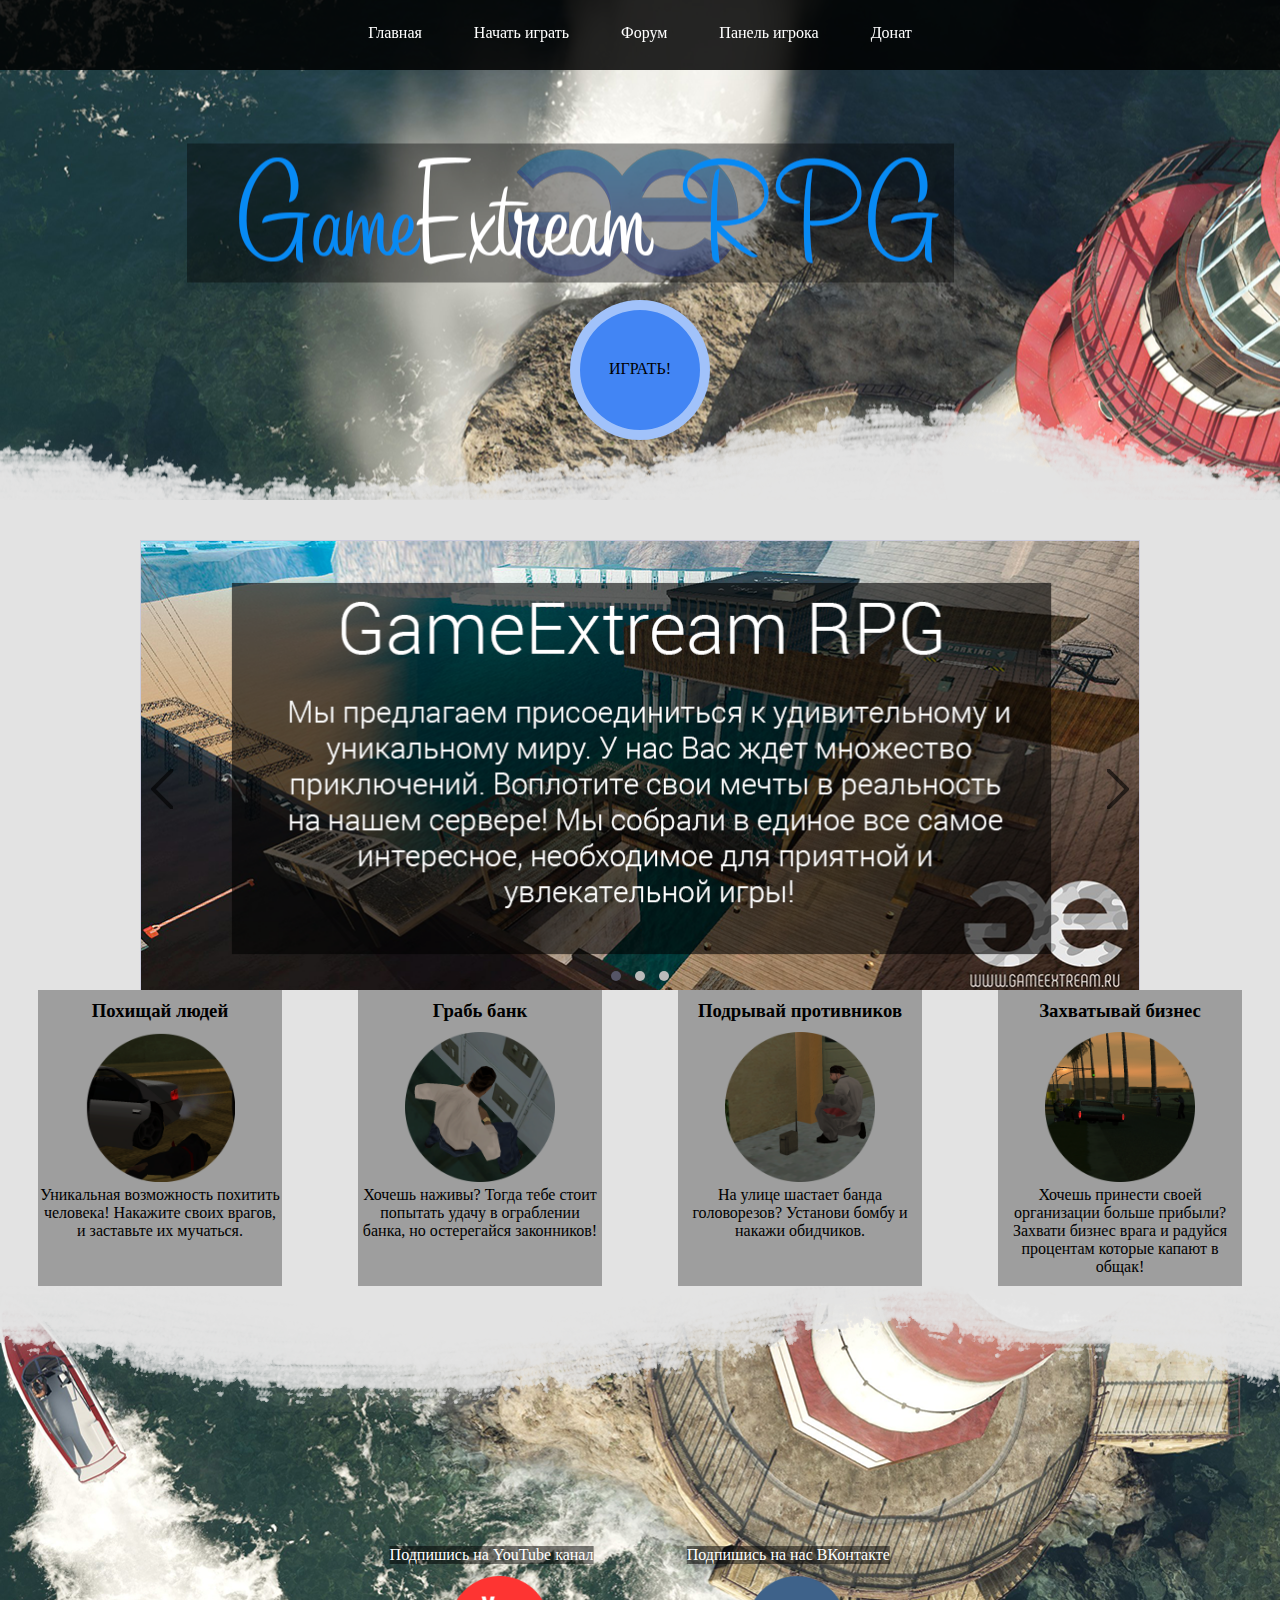
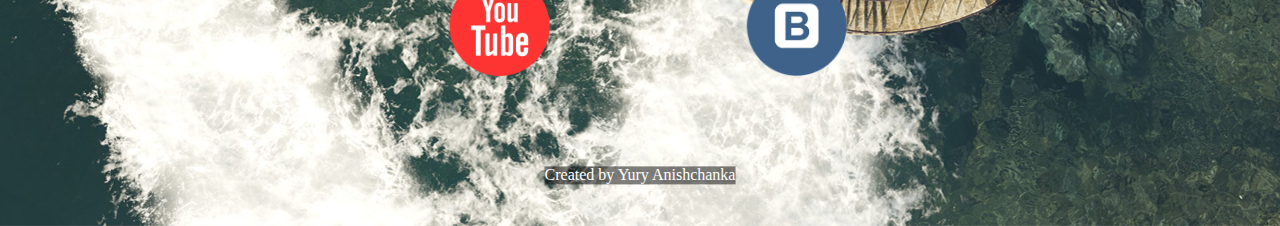
<file: index.html>
<!DOCTYPE html>
<html>
	<link rel="stylesheet" type="text/css" href="css/style.css">
<head>
	<title>GameExtream: Играй в Gta San Andreas по сети!</title>
    <link rel="shortcut icon" href="img/favicon.png" type="image/png">
	<meta charset="utf-8">
	<meta name="description" content="SAMP: сайт уникального сервера для игры в GTA San Andreas по сети интернет. Здесь вы найдёте много друзей. Скучно не будет!" />
	<meta name="keywords" content="gta, гта, san, andreas, samp, играть, сервер, server, servers, русский, для samp, лучший, 0.3.7., по, сети, online, онлайн, игра, сан, андрес, андреас, multiplayer, в, ip, 0.3 ,SA:MP,pawn,pawno,mta,игра" />
		<meta name="generator" content="" />
	<meta name="description" content="Предлагаем вашему вниманию уникальный San Andreas Multiplayer сервер GameExtream. На сервере очень много интересных систем, огранизаций, работ. Чтобы узнать подробнее о сервере перейдите по ссылке"/>
	<base href="{{base_url}}" />	
</head>
<body>

<center>
		<div class="header">
			<nav>
					<div class="navigation">
						<a href="index.html" target="_self" title="Главная">Главная</a>
						<a href="start.html" target="_self" title="Начать играть">Начать играть</a>
						<a href="https://gameextream.polirek.by/forum" target="_self" title="Форум">Форум</a>
						<a href="https://gameextream.polirek.by/ucp" target="_self" title="Панель игрока">Панель игрока</a>
						<a href="https://gameextream.polirek.by/ucp/mysql/donate/billing" target="_self" title="Донат">Донат</a>
					</div>
			</nav>
		</div>
		<div class="sampButton">
			<a href="samp://176.32.39.208:7777">ИГРАТЬ!</a>
		</div>	
</center>
<div class="bigWrapper">
<section>
<!--	
	<div class="sliderBox">
		<div class="slider">
			<img src="img/1slide.png" alt="GameExtream">
			<img src="img/2slide.png" alt="GameExtream">
			<img src="img/3slide.png" alt="GameExtream">
		</div>
	</div>
-->
<div class="sliderBox">
    <div class="sim-slider">
        <div class="sim-slider-list">
			<li><img src="img/no-image.gif" alt="screen"></li>
          <div class="sim-slider-element"><img src="img/1slide.png" alt="0"></div>
          <div class="sim-slider-element"><img src="img/2slide.png" alt="1"></div>
          <div class="sim-slider-element"><img src="img/3slide.png" alt="2"></div>
        </div>
        <div class="sim-slider-arrow-left"></div>
        <div class="sim-slider-arrow-right"></div>
        <div class="sim-slider-dots"></div>
      </div>
</div>


	<div class="blockContainer">
		<div class="block" id="snatch">
			<center><h3 class="textBlock">Похищай людей</h3>
			<img class="imgBlock" src="img/snatch.png">
			<p>Уникальная возможность похитить человека! Накажите своих врагов, и заставьте их мучаться.</p>
			</center>

		</div>
		<div class="block" id="robbank">
			<center><h3>Грабь банк</h3>
			<img class="imgBlock" src="img/robbank.png">
			<p>Хочешь наживы? Тогда тебе стоит попытать удачу в ограблении банка, но остерегайся  законников!</p>
			</center>
		</div>
		<div class="block" id="destroy">
			<center><h3 class="textBlock">Подрывай противников</h3>
			<img class="imgBlock" src="img/bomba.png">
			<p>На улице шастает банда головорезов? Установи бомбу и накажи обидчиков.</p>
			</center>
		</div>
		<div class="block" id="capture">
			<center><h3 class="textBlock">Захватывай бизнес</h3>
			<img class="imgBlock" src="img/capture.png">
			<p>Хочешь принести своей организации больше прибыли? Захвати бизнес врага и радуйся процентам которые капают в общак!</p>
			</center>
		</div>
	</div>	
</section>
</div>
	<div class="footer">
		<div class="socialBlock">
			<div class="blockFooter vk">
				<a href="https://vk.com/gameextream" target="_blank"><img class="imgFooter" src="img/vk.png"></a>
				<a href="https://vk.com/gameextream" target="_blank"><p>Подпишись на нас ВКонтакте</p></a>
			</div>
			<div class="blockFooter youtube">

				<a href="https://www.youtube.com/gameextream-rpg" target="_blank"><img class="imgFooter" src="img/youtube.png"></a>
				<a href="https://www.youtube.com/gameextream-rpg" target="_blank"><p>Подпишись на YouTube канал</p></a>
			</div>
		</div>
		<div class="created">
			<p>Created by Yury Anishchanka</p>
		</div>
	</div>		
<script src="js/slider.js"></script>
<script>new Sim()</script>
</body>
</html>
<!-- <!DOCTYPE html>
<html lang="en">
	
	<link rel="stylesheet" type="text/css" href="css/test.css">
	<link rel="stylesheet" type="text/css" href="css/fonts.css">
<head>
	<meta charset="UTF-8">
	<meta http-equiv="X-UA-Compatible" content="IE=edge">
	<meta name="viewport" content="width=device-width, initial-scale=1.0">
	<title>Document</title>
</head>
<body>
	<nav>
		ТЕСТОВАЯ НАДПИСЬ
	  </nav>
	  <div class="content">
	яяяяяяяяяяяяяяяяяяяяяяяяяяя
	  </div>
	  <footer>
ААААААААААААААААААААААААААА
	  </footer>
	<br><br><br><br><br><br><br><br><br><br><br><br><br><br><br><br><br><br><br><br><br><br><br><br><br><br><br><br><br><br><br><br><br><br><br><br><br><br><br><br><br><br><br><br><br><br><br>
</body>
</html> -->
</file>
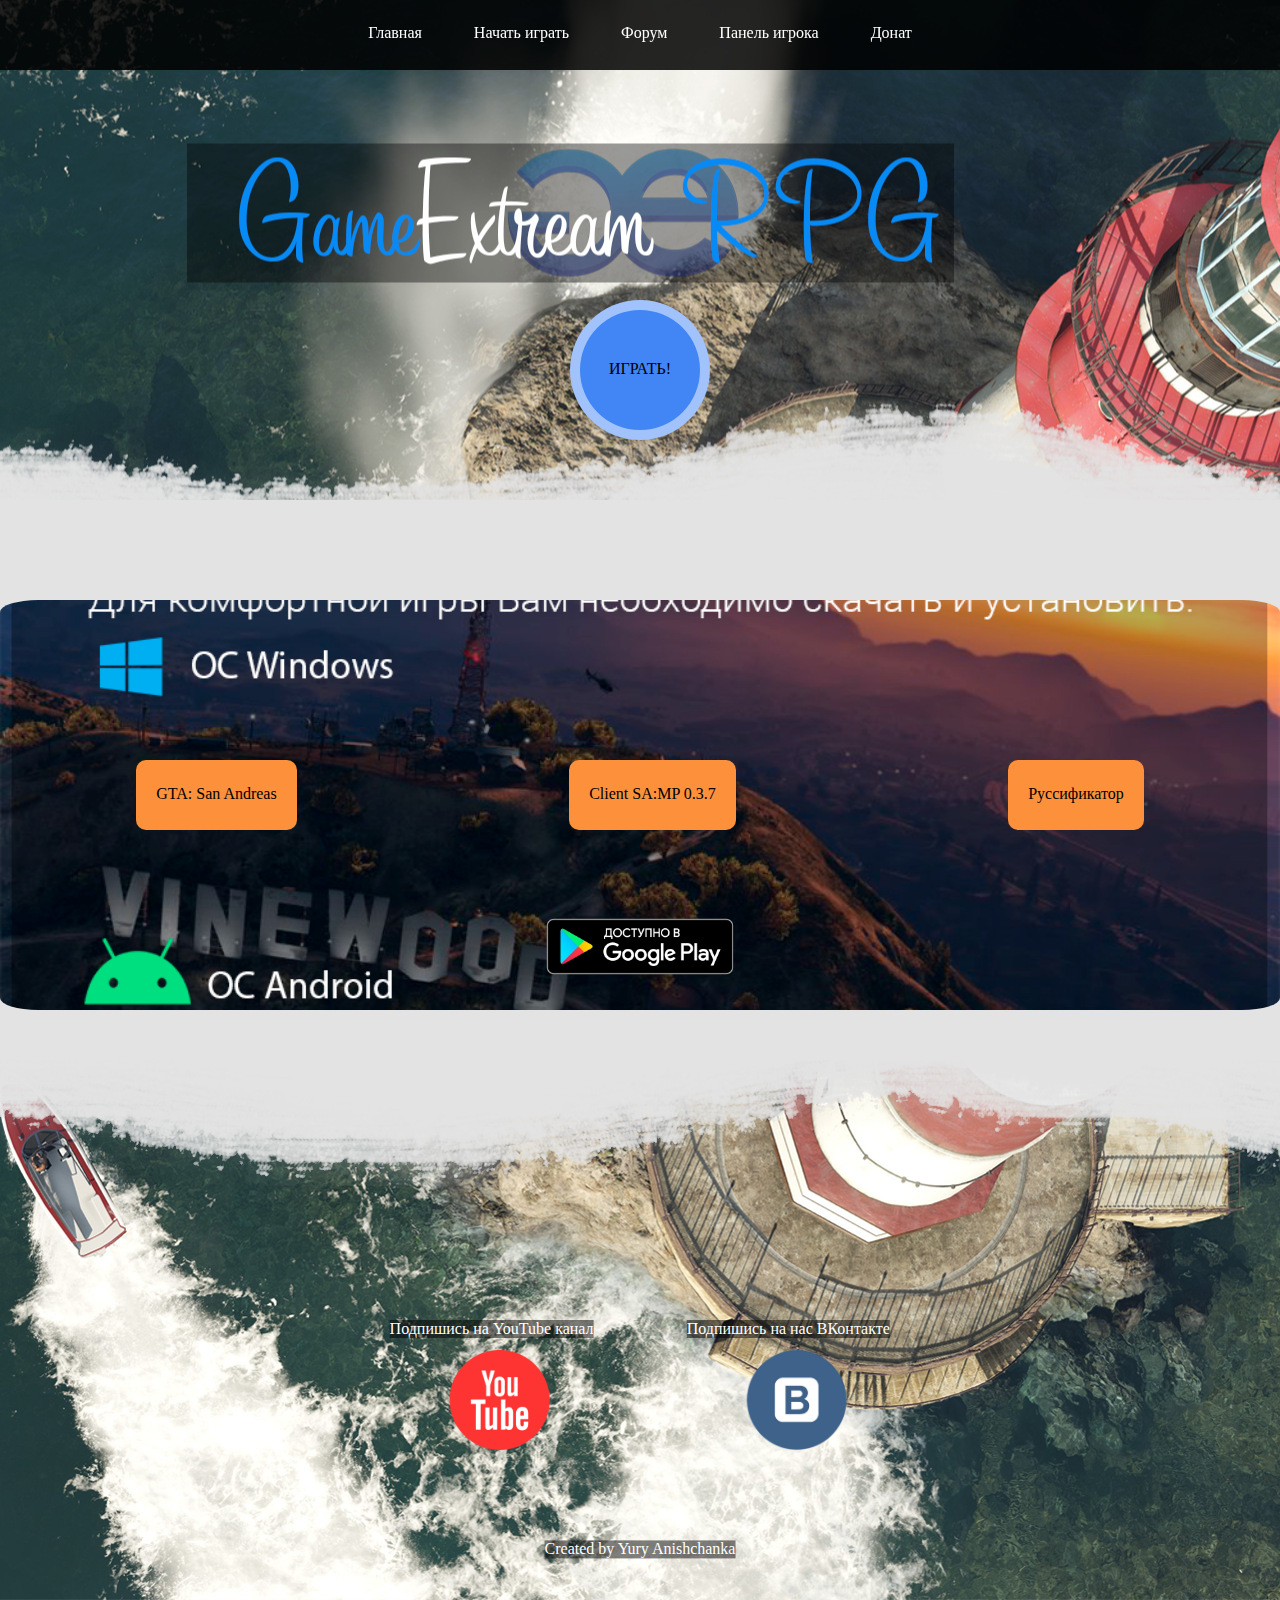
<file: start.html>
<!DOCTYPE html>
<html lang="ru">
<head>
	<meta http-equiv="content-type" content="text/html; charset=utf-8" />
<link rel="shortcut icon" href="img/favicon.png" type="image/png">
	<title>Начать играть</title>
	<meta charset="utf-8">
	<meta name="description" content="SAMP: сайт уникального сервера для игры в GTA San Andreas по сети интернет. Здесь вы найдёте много друзей. Скучно не будет!" />
	<meta name="keywords" content="gta, гта, san, andreas, samp, играть, сервер, server, servers, русский, для samp, лучший, 0.3.7., по, сети, online, онлайн, игра, сан, андрес, андреас, multiplayer, в, ip, 0.3 ,SA:MP,pawn,pawno,mta,игра" />
		<meta name="generator" content="" />
	<meta name="description" content="Предлагаем вашему вниманию уникальный San Andreas Multiplayer сервер GameExtream. На сервере очень много интересных систем, огранизаций, работ. Чтобы узнать подробнее о сервере перейдите по ссылке"/>
	<base href="{{base_url}}" />	
	<link rel="stylesheet" type="text/css" href="css/style.css">
</head>
<body>
		<div class="header">
		<div class="sampButton">
			<a href="samp://176.32.39.208:7777">ИГРАТЬ!</a>
		</div>
		<nav>
			<center>
				<div class="navigation">
					<a href="index.html" target="_self" title="Главная">Главная</a>
					<a href="start.html" target="_self" title="Начать играть">Начать играть</a>
                    <a href="https://gameextream.polirek.by/forum" target="_self" title="Форум">Форум</a>
					<a href="https://gameextream.polirek.by/ucp" target="_self" title="Панель игрока">Панель игрока</a>
					<a href="https://gameextream.polirek.by/ucp/mysql/donate/billing" target="_self" title="Донат">Донат</a>
				</div>
			</center>
		</nav>
		</div>
	<div class="bigWrapper">
	<section>
		<div class="startPlay">
				<div class="blockContainer">
					<div class="startBlock" id="gta">
					<center>
						<a href="https://drive.google.com/file/d/0B6PLw7-eLzjmNEl6OFNiZVlkZVk/view" target="_blank">GTA: San Andreas</a>
					</center>
					</div>
					<div class="startBlock" id="samp">	
						<center>
							<a href="http://sa-mp.com/download.php" target="_blank">Client SA:MP 0.3.7</a>
						</center>
					</div>
					<div class="startBlock" id="russiano">
						<center>
							<a href="https://drive.google.com/file/d/0B6PLw7-eLzjmejY4VEpDTEVyNEU/view?usp=sharing" target="_blank">Руссификатор</a>
						</center>
								
					</div>
				</div>
                				<div class="blockContainer">
					<div class="androidBlock" id="android">
							<a href="https://play.google.com/store/apps/details?id=ru.unisamp_mobile.launcher"><img src="img/gplay.png" width=212 height=83></a>
				</div>
                </div>
	</section>
	</div>
	<div class="footer">
		<div class="socialBlock">
			<div class="blockFooter vk">
				<a href="https://vk.com/gameextream" target="_blank"><img class="imgFooter" src="img/vk.png"></a>
				<a href="https://vk.com/gameextream" target="_blank"><p>Подпишись на нас ВКонтакте</p></a>
			</div>
			<div class="blockFooter youtube">
				<a href="https://www.youtube.com/gameextream-rpg" target="_blank"><img class="imgFooter" src="img/youtube.png"></a>
				<a href="https://www.youtube.com/gameextream-rpg" target="_blank"><p>Подпишись на YouTube канал</p></a>
			</div>
			
		</div>
		<div class="created">
			<p>Created by Yury Anishchanka</p>
		</div>
	</div>
</body>
</html>
</file>
<file: css/style.css>
* {
	margin: 0 auto;
	font-family: "RobotoLight";	
}
body,header,footer{
	min-width: 1000px;
}
body {
	width: 100%;
	background: #e3e3e3;
}
.contentbox{
	width:1000px;
	position: relative;
    display: block;
}
.bigWrapper {
	width: 100%;
}

.header {
	width: 100%;
	/*background-attachment: fixed;*/
	position: relative;
	background: #e3e3e3 url(../img/header.png) center no-repeat;
	padding-top: 500px;
}
.sampButton {
	position: relative;
	width: 120px;
	height: 120px;
	background: #4285F4;
	border-radius: 50%;
	border: solid;
	border-color: rgba(255,255,255,0.5);
	border-width: 10px;
	margin-top: -200px;
	margin-bottom: 100px;
	margin-left: auto;
	margin-right: auto;
	left: 0;
	right: 0;
}
/*сам текст*/
.sampButton a {
	display: block;
	width: 120px;
	height: 70px;
	text-align: center;
	padding-top: 50px;

}
.startPlay {
	position: relative;
	height: 70%;
	padding: 0;
	background: #fff url(../img/startplay.png);
	background-repeat: no-repeat;
	background-position: 50%;
	background-size: cover;
	border-top: none;
	padding-top: 410px;
	margin-top: 50px;
	margin-bottom: 50px;
	border-radius: 3%;
}
.startBlock {
	margin-top: -250px;
	color: #fff;
	background: #fd913b;
	height: 70px;
	border-radius: 10px;
}
.startBlock a{
	border-radius: 10px;
	padding: 25px 20px;
	display: inline-block;

}
.startBlock a:hover {
	background: #ffbe8a;
	-webkit-transition: 1s;
	-moz-transition: 1s;
	-ms-transition: 1s;
	-o-transition: 1s;
	transition: 1s;
}
.startBlock a:not(:hover) {
	-webkit-transition: 1s;
	-moz-transition: 1s;
	-ms-transition: 1s;
	-o-transition: 1s;
	transition: 1s;
}
a {
	color: #000;
	text-decoration: none;
}
.androidBlock {
	margin-top: -105px;
}

.navigation {	
	position: fixed;
	z-index: 1;
	left: 0;
	bottom: 0;	
	top: 0;
	width: 100%;
	height: 70px;
	background: rgba(0,0,0,0.85);
	background-attachment: fixed;
	text-align: center;
}
.navigation a {
	background: center;
	color: #fff;
	display: inline-block;
	padding: 24px;
}

.navigation a:hover {
	background: #000;
	-webkit-transition: 1s;
	-moz-transition: 1s;
	-ms-transition: 1s;
	-o-transition: 1s;
	transition: 1s;
}
.navigation a:not(:hover) {
	-webkit-transition: 1s;
	-moz-transition: 1s;
	-ms-transition: 1s;
	-o-transition: 1s;
	transition: 1s;
}
.sliderBox {
	width: 100%;
	height: 450px;
	overflow: hidden;
	margin-top: 50px;	
}
.slider {
	position: relative;
	width: 100%;
	height: 450px;
}
.slider img {
	float: left;
}
.blockContainer {
	margin-bottom:10x;
	display: flex;
}
.imgBlock {
	width: 150px;
	height: 150px;
	margin-top: 10px;
	
}

.block {
	background: rgba(0,0,0,0.3);
	width: 240px;
	padding: 10px 2px 10px 2px;
}
.footer {
	width: 100%;
	position: relative;
	background: #e3e3e3 url(../img/footer.png) center no-repeat;
	padding-top: 540px;
}
.blockFooter {
	margin: 0 auto;
	position: absolute;
	top: 50px;
	display: flex;
}
.socialBlock {
	margin: 0 auto;
	display: inline-block;
	top: 0;
	position: absolute;
	width: 100%;

}
.blockFooter:hover {
	opacity: 0.7;
}
.blockFooter a{
	color: #fff;
	background: rgba(0,0,0,0.5);
}
.vk {
	position: absolute;
    top: 50%;
    left: 60%;
    transform: translate(-40%, 500%);
	top: 170px;
}
.youtube {
	position: absolute;
    top: 50%;
    left: 40%;
    transform: translate(-60%, 500%);
	top: 170px;
}
.imgFooter {
	position: absolute;
	width: 100px;
	height: 100px;
	top: 30px;
	left:60px;
}
.created {
	background: rgba(0,0,0,0.5);
	color: #fff;
	top: 360px;
	position: absolute;
    top:43%;
    left:50%;
    transform: translate(-50%,1380%);
}
.created a {

	color: #fff;
	text-align: center;
}
.created a:hover {
	color: #4285F4;
}





























/* font-family: "RobotoRegular"; */
@font-face {
	font-family: "RobotoRegular";
	src: url("../fonts/RobotoRegular.eot");
	src: url("../fonts/RobotoRegular.eot?#iefix")format("embedded-opentype"),
	url("../fonts/RobotoRegular.woff") format("woff"),
	url("../fonts/RobotoRegular.ttf") format("truetype");
	font-style: normal;
	font-weight: normal;
}
/* font-family: "RobotoLight"; */
@font-face {
	font-family: "Roboto-Light";
	src: url("../fonts/Roboto-Light.eot");
	src: url("../fonts/Roboto-Light.eot?#iefix")format("embedded-opentype"),
	url("../fonts/Roboto-Light.woff") format("woff"),
	url("../fonts/Roboto-Light.ttf") format("truetype");
	font-style: normal;
	font-weight: normal;
}
/* font-family: "RobotoMedium"; */
@font-face {
	font-family: "RobotoMedium";
	src: url("../fonts/RobotoMedium.eot");
	src: url("../fonts/RobotoMedium.eot?#iefix")format("embedded-opentype"),
	url("../fonts/RobotoMedium.woff") format("woff"),
	url("../fonts/RobotoMedium.ttf") format("truetype");
	font-style: normal;
	font-weight: normal;
}
/* font-family: "RobotoBold"; */
@font-face {
	font-family: "RobotoBold";
	src: url("../fonts/RobotoBold.eot");
	src: url("../fonts/RobotoBold.eot?#iefix")format("embedded-opentype"),
	url("../fonts/RobotoBold.woff") format("woff"),
	url("../fonts/RobotoBold.ttf") format("truetype");
	font-style: normal;
	font-weight: normal;
}

/* slider */



img {
	width: 100%; 
  }
  
  .sim-slider {
	max-width: 1000px;
	min-width: 320px;
	margin: 0px auto;
	padding: 0px;
	border: 1px solid #ccd;
	background-color: white;
  }
  
  /* General styles */
  .sim-slider {
	position: relative;
  }
  .sliderBox {
	  width: 1000px;
	  height: 450px;
	  overflow: hidden;
	  margin-top: 50px;	
  }	
  .sim-slider-list {
	margin: 0;
	padding: 0;
	list-style-type: none;
	position: relative;
  }
  
  .sim-slider-element {
	width: 100%;
	transition: opacity 1s ease-in;
	opacity: 0;
	position: absolute;
	left: 0;
	top: 0;
	display: block;
  }
  
  /* Navigation item styles */
  div.sim-slider-arrow-left,
  div.sim-slider-arrow-right {
	width: 22px;
	height: 40px;
	position: absolute;
	cursor: pointer;
	opacity: 0.6;
  }
  
  div.sim-slider-arrow-left {
	left: 10px;
	top: 35%;
	display: block;
	background: url("../img/sim-arrow-left.png") no-repeat;
  }
  
  div.sim-slider-arrow-right {
	right: 10px;
	top: 35%;
	display: block;
	background: url("../img/sim-arrow-right.png") no-repeat;
  }
  
  div.sim-slider-arrow-left:hover {
	opacity: 1.0;
  }
  
  div.sim-slider-arrow-right:hover {
	opacity: 1.0;
  }
  
  
  div.sim-slider-dots {
	width: 100%;
	height: auto;
	position: sticky;
	left: 0;
	bottom: 0;
	text-align: center;
  }
  
  span.sim-dot {
	width: 10px;
	height: 10px;
	margin: 5px 7px;
	padding: 0;
	display: inline-block;
	background-color: #BBB;
	border-radius: 5px;
	cursor: pointer;
  }
  

  /* end of slider */
</file>
